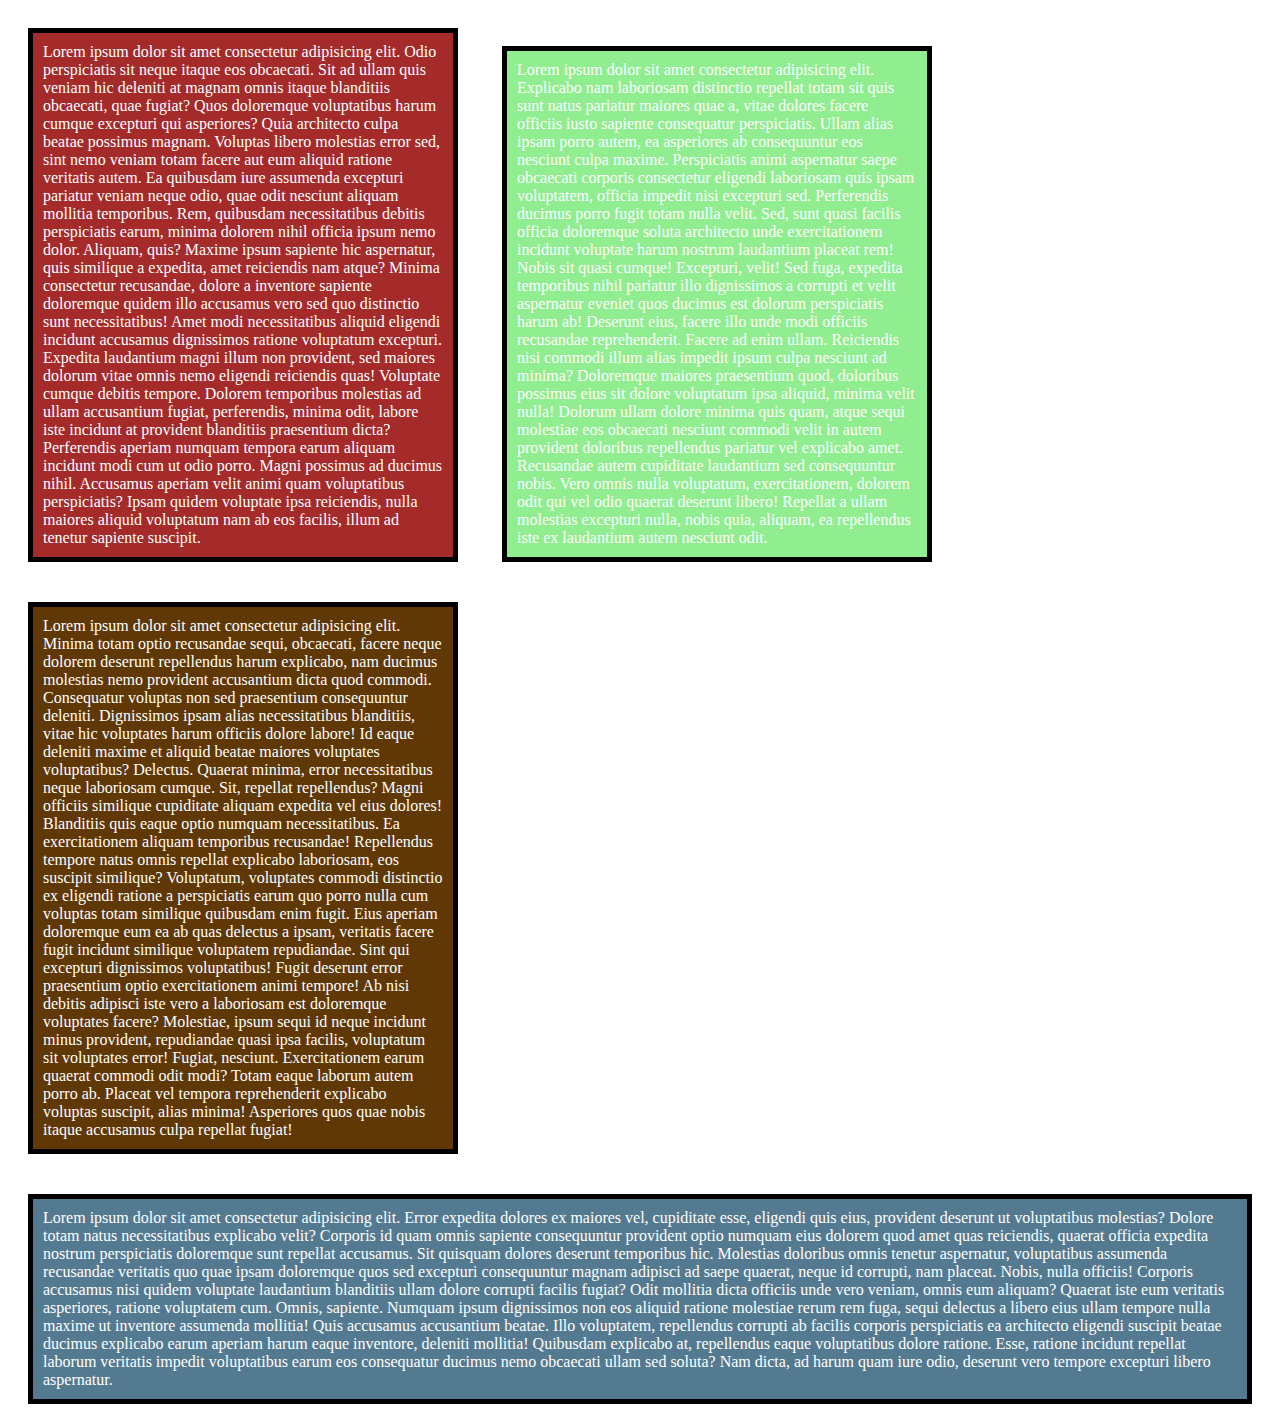
<file: index.html>
<!DOCTYPE html>
<html lang="en">

<head>
    <meta charset="UTF-8">
    <meta name="viewport" content="width=device-width, initial-scale=1.0">
    <title>Document</title>
    <link rel="stylesheet" href="./style.css">
</head>

<body>
    <div class="a">Lorem ipsum dolor sit amet consectetur adipisicing elit. Odio perspiciatis sit neque itaque eos obcaecati. Sit ad ullam quis veniam hic deleniti at magnam omnis itaque blanditiis obcaecati, quae fugiat?
    Quos doloremque voluptatibus harum cumque excepturi qui asperiores? Quia architecto culpa beatae possimus magnam. Voluptas libero molestias error sed, sint nemo veniam totam facere aut eum aliquid ratione veritatis autem.
    Ea quibusdam iure assumenda excepturi pariatur veniam neque odio, quae odit nesciunt aliquam mollitia temporibus. Rem, quibusdam necessitatibus debitis perspiciatis earum, minima dolorem nihil officia ipsum nemo dolor. Aliquam, quis?
    Maxime ipsum sapiente hic aspernatur, quis similique a expedita, amet reiciendis nam atque? Minima consectetur recusandae, dolore a inventore sapiente doloremque quidem illo accusamus vero sed quo distinctio sunt necessitatibus!
    Amet modi necessitatibus aliquid eligendi incidunt accusamus dignissimos ratione voluptatum excepturi. Expedita laudantium magni illum non provident, sed maiores dolorum vitae omnis nemo eligendi reiciendis quas! Voluptate cumque debitis tempore.
    Dolorem temporibus molestias ad ullam accusantium fugiat, perferendis, minima odit, labore iste incidunt at provident blanditiis praesentium dicta? Perferendis aperiam numquam tempora earum aliquam incidunt modi cum ut odio porro.
    Magni possimus ad ducimus nihil. Accusamus aperiam velit animi quam voluptatibus perspiciatis? Ipsam quidem voluptate ipsa reiciendis, nulla maiores aliquid voluptatum nam ab eos facilis, illum ad tenetur sapiente suscipit.</div>
    <div class="b">Lorem ipsum dolor sit amet consectetur adipisicing elit. Explicabo nam laboriosam distinctio repellat totam sit quis sunt natus pariatur maiores quae a, vitae dolores facere officiis iusto sapiente consequatur perspiciatis.
    Ullam alias ipsam porro autem, ea asperiores ab consequuntur eos nesciunt culpa maxime. Perspiciatis animi aspernatur saepe obcaecati corporis consectetur eligendi laboriosam quis ipsam voluptatem, officia impedit nisi excepturi sed.
    Perferendis ducimus porro fugit totam nulla velit. Sed, sunt quasi facilis officia doloremque soluta architecto unde exercitationem incidunt voluptate harum nostrum laudantium placeat rem! Nobis sit quasi cumque! Excepturi, velit!
    Sed fuga, expedita temporibus nihil pariatur illo dignissimos a corrupti et velit aspernatur eveniet quos ducimus est dolorum perspiciatis harum ab! Deserunt eius, facere illo unde modi officiis recusandae reprehenderit.
    Facere ad enim ullam. Reiciendis nisi commodi illum alias impedit ipsum culpa nesciunt ad minima? Doloremque maiores praesentium quod, doloribus possimus eius sit dolore voluptatum ipsa aliquid, minima velit nulla!
    Dolorum ullam dolore minima quis quam, atque sequi molestiae eos obcaecati nesciunt commodi velit in autem provident doloribus repellendus pariatur vel explicabo amet. Recusandae autem cupiditate laudantium sed consequuntur nobis.
    Vero omnis nulla voluptatum, exercitationem, dolorem odit qui vel odio quaerat deserunt libero! Repellat a ullam molestias excepturi nulla, nobis quia, aliquam, ea repellendus iste ex laudantium autem nesciunt odit.</div>
    <div class="c">Lorem ipsum dolor sit amet consectetur adipisicing elit. Minima totam optio recusandae sequi, obcaecati, facere neque dolorem deserunt repellendus harum explicabo, nam ducimus molestias nemo provident accusantium dicta quod commodi.
    Consequatur voluptas non sed praesentium consequuntur deleniti. Dignissimos ipsam alias necessitatibus blanditiis, vitae hic voluptates harum officiis dolore labore! Id eaque deleniti maxime et aliquid beatae maiores voluptates voluptatibus? Delectus.
    Quaerat minima, error necessitatibus neque laboriosam cumque. Sit, repellat repellendus? Magni officiis similique cupiditate aliquam expedita vel eius dolores! Blanditiis quis eaque optio numquam necessitatibus. Ea exercitationem aliquam temporibus recusandae!
    Repellendus tempore natus omnis repellat explicabo laboriosam, eos suscipit similique? Voluptatum, voluptates commodi distinctio ex eligendi ratione a perspiciatis earum quo porro nulla cum voluptas totam similique quibusdam enim fugit.
    Eius aperiam doloremque eum ea ab quas delectus a ipsam, veritatis facere fugit incidunt similique voluptatem repudiandae. Sint qui excepturi dignissimos voluptatibus! Fugit deserunt error praesentium optio exercitationem animi tempore!
    Ab nisi debitis adipisci iste vero a laboriosam est doloremque voluptates facere? Molestiae, ipsum sequi id neque incidunt minus provident, repudiandae quasi ipsa facilis, voluptatum sit voluptates error! Fugiat, nesciunt.
    Exercitationem earum quaerat commodi odit modi? Totam eaque laborum autem porro ab. Placeat vel tempora reprehenderit explicabo voluptas suscipit, alias minima! Asperiores quos quae nobis itaque accusamus culpa repellat fugiat!</div>
    <div class="d">Lorem ipsum dolor sit amet consectetur adipisicing elit. Error expedita dolores ex maiores vel, cupiditate esse, eligendi quis eius, provident deserunt ut voluptatibus molestias? Dolore totam natus necessitatibus explicabo velit?
    Corporis id quam omnis sapiente consequuntur provident optio numquam eius dolorem quod amet quas reiciendis, quaerat officia expedita nostrum perspiciatis doloremque sunt repellat accusamus. Sit quisquam dolores deserunt temporibus hic.
    Molestias doloribus omnis tenetur aspernatur, voluptatibus assumenda recusandae veritatis quo quae ipsam doloremque quos sed excepturi consequuntur magnam adipisci ad saepe quaerat, neque id corrupti, nam placeat. Nobis, nulla officiis!
    Corporis accusamus nisi quidem voluptate laudantium blanditiis ullam dolore corrupti facilis fugiat? Odit mollitia dicta officiis unde vero veniam, omnis eum aliquam? Quaerat iste eum veritatis asperiores, ratione voluptatem cum.
    Omnis, sapiente. Numquam ipsum dignissimos non eos aliquid ratione molestiae rerum rem fuga, sequi delectus a libero eius ullam tempore nulla maxime ut inventore assumenda mollitia! Quis accusamus accusantium beatae.
    Illo voluptatem, repellendus corrupti ab facilis corporis perspiciatis ea architecto eligendi suscipit beatae ducimus explicabo earum aperiam harum eaque inventore, deleniti mollitia! Quibusdam explicabo at, repellendus eaque voluptatibus dolore ratione.
    Esse, ratione incidunt repellat laborum veritatis impedit voluptatibus earum eos consequatur ducimus nemo obcaecati ullam sed soluta? Nam dicta, ad harum quam iure odio, deserunt vero tempore excepturi libero aspernatur.</div>
</body>

</html>
</file>
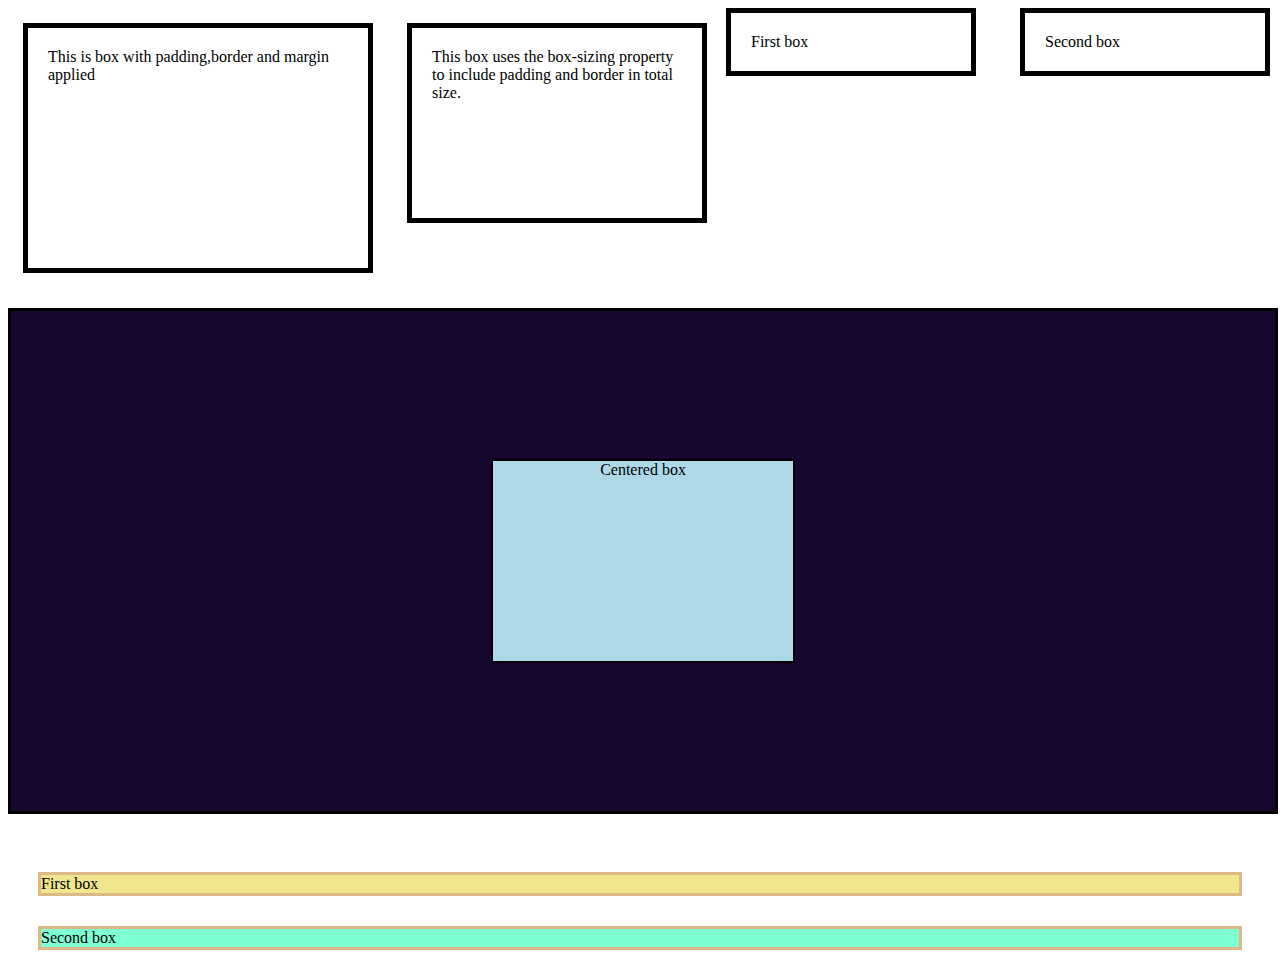
<file: task.html>
<!DOCTYPE html>
<html lang="en">
<head>
    <meta charset="UTF-8">
    <meta name="viewport" content="width=device-width, initial-scale=1.0">
    <title>Document</title>
    <link rel="stylesheet" href="./style3.css">
</head>
<body>
    <div class="a">
        This is box with padding,border and margin applied
    </div>
    <div class="b">
        This box uses the box-sizing property to include padding and border in total size.
    </div>
    <div class="c">
        First box
    </div>
    <div class="d">
        Second box
    </div>
    <div class="parent">
        <div class="child">Centered box</div>
    </div><br>
    <div class="box1">
        First box
    </div>
    <div class="box2">
        Second box
    </div>
</body>
</html>
</file>
<file: style.css>
.a,.b,.c{
    width: 400px;
    display: inline-block;
}
.a{
    background-color:brown
}
.b{
    background-color: lightgreen
}
.c{
    background-color: rgb(95, 56, 6);
}
.d{
    background-color: rgb(84, 122, 145);
    color: white;
    padding: 10px;
}
.a,.b,.c,.d{
    padding: 10px;
    color: white;
    margin: 20px;
    border-width: 5px;
    border-style: solid;
    border-color: black;
}
</file>
<file: style3.css>
.a{
    width: 300px;
    height: 200px;
    padding: 20px;
    border-width: 5px;
    border-style: solid;
    border-color: black;
    margin: 15px;

}
.b{
    width: 300px;
    height: 200px;
    padding: 20px;
    border-width: 5px;
    border-style: solid;
    border-color: black;
    margin: 15px;
    box-sizing: border-box;
}
.c{
    width: 200px;
    padding: 20px;
    border-width: 5px;
    border-style: solid;
    border-color: black;
    margin-right: 20px;
}
.d{
    width: 200px;
    padding: 20px;
    border-width: 5px;
    border-style: solid;
    border-color: black;
    margin-left: 20px;
}
.a,.b{
    display: inline-block;
}

.a,.b,.c,.d{
    vertical-align: top;
}
.d,.c{
    display: inline-block;
}
.parent{
    height: 500px;
    width: 100%;
    border-style: solid;
    background-color: rgb(23, 6, 46);
    display: flex;
    flex-direction: column;
    margin-top: 20px;
    margin-bottom: 30px;
    justify-content: center;
    align-items: center;
}
.child{
    height: 200px;
    width: 300px;
    border: 2px solid;
    text-align: center;
    background-color: lightblue;
}
.box1,.box2{
    margin: 30px;
    border-style: solid;
    border-color: burlywood;
}

.box1{
    background-color: khaki;
    margin-top: 10px;
    
}
.box2{
    background-color: aquamarine;
    margin-bottom: 20px;
    
}
</file>
